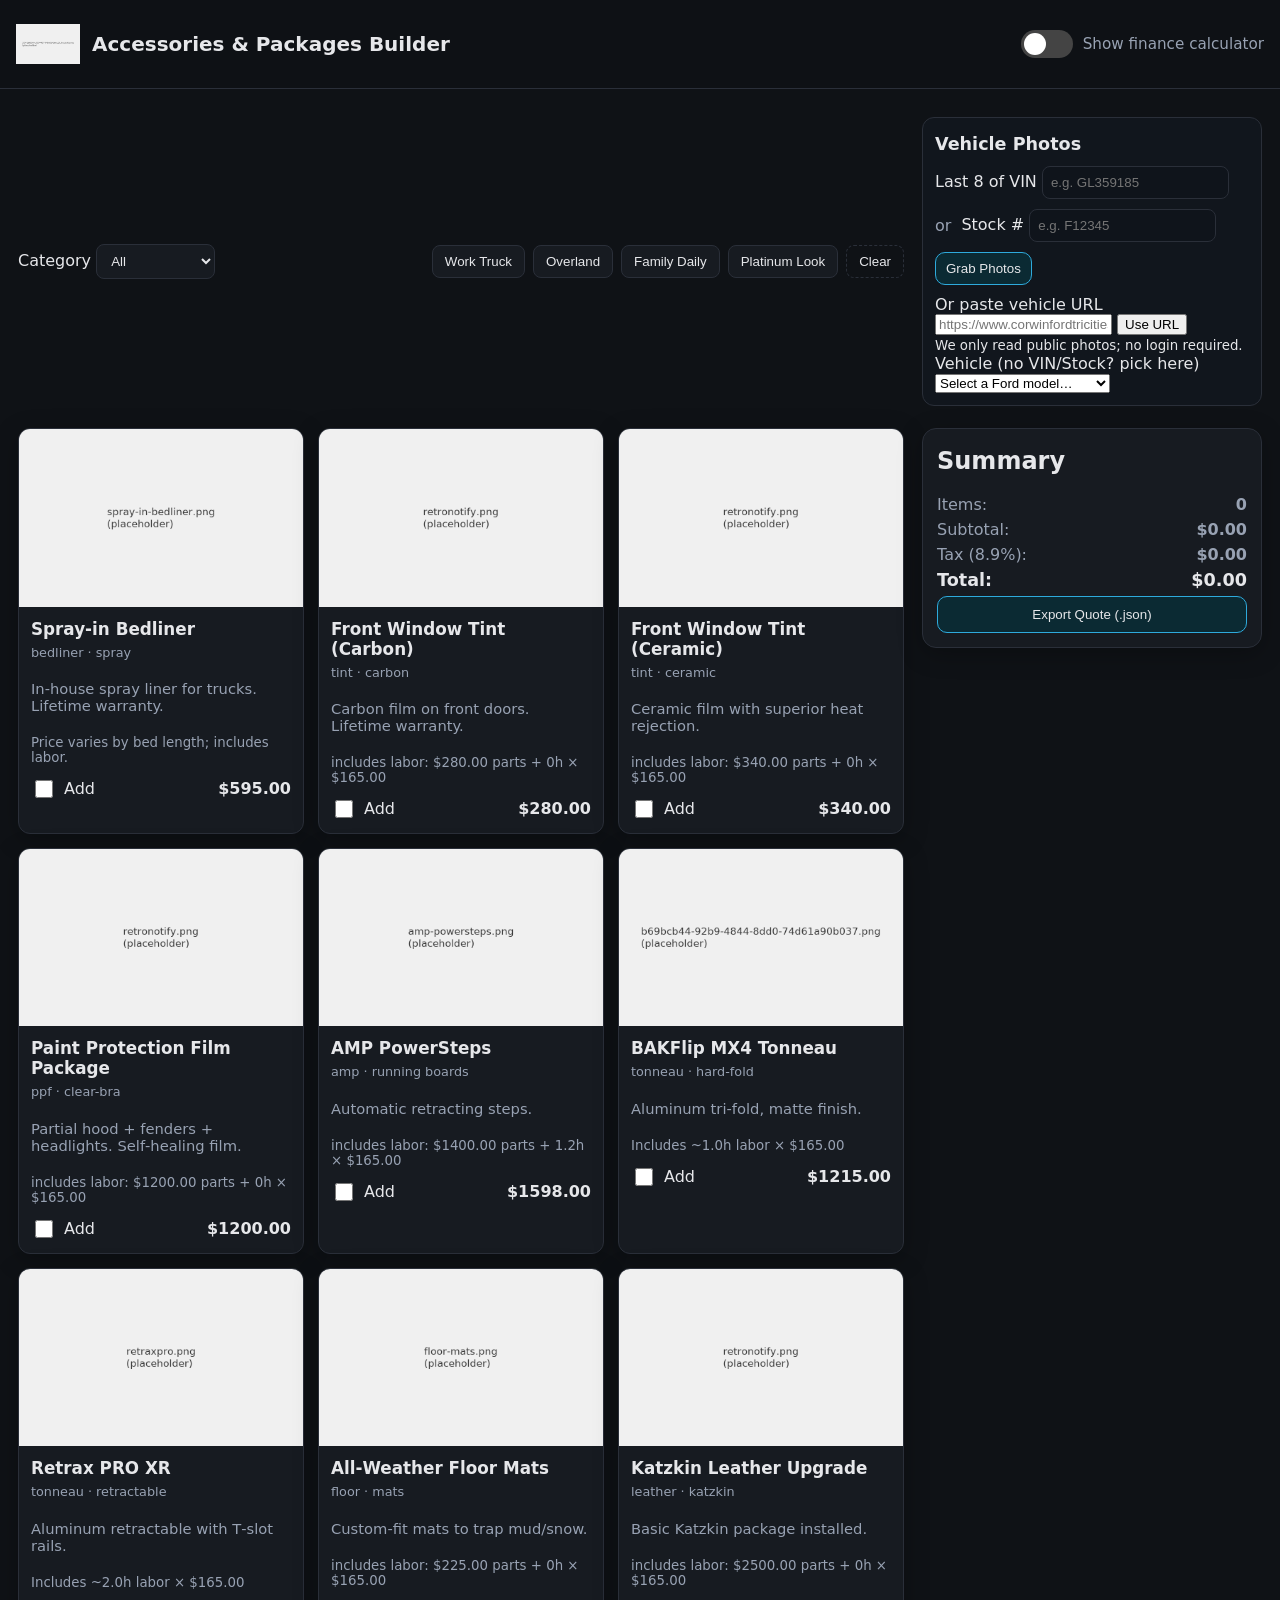
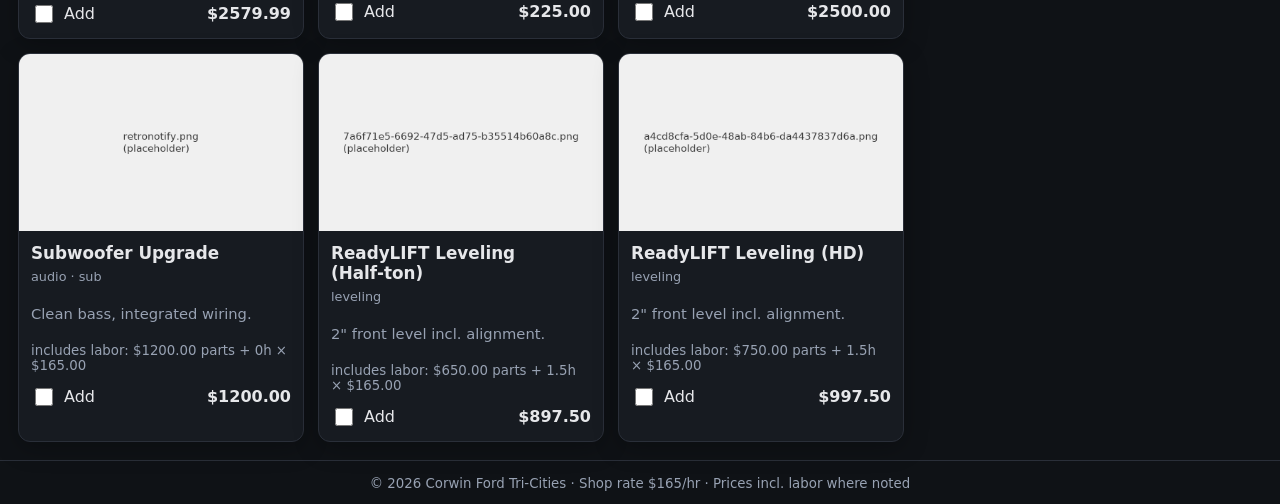
<file: index.html>
<!DOCTYPE html>

<html lang="en">
<head>
<meta charset="utf-8"/>
<meta content="width=device-width, initial-scale=1" name="viewport"/>
<title>Corwin Ford Tri-Cities — Accessories Builder</title>
<!-- Preload logo -->
<link as="image" href="assets/5541a666-cf50-4670-8af2-0ecc316ccbc8.png" rel="preload"/>
<link href="css/styles.css" rel="stylesheet"/>
</head>
<body>
<!-- Header -->
<header class="site-header">
<div class="brand">
<img alt="The Auto Lounge / Corwin Ford" class="logo" height="44" src="assets/5541a666-cf50-4670-8af2-0ecc316ccbc8.png" width="44"/>
<h1 class="title">Accessories &amp; Packages Builder</h1>
</div>
<div class="finance-toggle">
<label aria-label="Toggle financing calculator" class="switch">
<input id="financeToggle" type="checkbox"/>
<span class="slider"></span>
</label>
<span class="toggle-label">Show finance calculator</span>
</div>
</header>
<main>
<!-- Controls -->
<section class="controls">
<div class="filters">
<label for="categorySelect">Category</label>
<select id="categorySelect">
<option value="all">All</option>
</select>
</div>
<div class="packages">
<button class="pkg-btn" data-package="work_truck">Work Truck</button>
<button class="pkg-btn" data-package="overland">Overland</button>
<button class="pkg-btn" data-package="family_daily">Family Daily</button>
<button class="pkg-btn" data-package="platinum_look">Platinum Look</button>
<button class="pkg-btn outline" id="clearSelections">Clear</button>
</div>
</section>
<!-- Vehicle photos -->
<section class="vehicle-media" id="vehicle-media">
<h2>Vehicle Photos</h2>
<!-- VIN / Stock -->
<form class="media-form" id="mediaForm" onsubmit="return false;">
<label>
          Last 8 of VIN
          <input autocomplete="off" id="vinLast8" maxlength="8" placeholder="e.g. GL359185" type="text"/>
</label>
<span class="or">or</span>
<label>
          Stock #
          <input autocomplete="off" id="stockNum" placeholder="e.g. F12345" type="text"/>
</label>
<button class="primary small" id="fetchMedia" type="button">Grab Photos</button>
</form>
<!-- Direct URL -->
<div class="field mt-2">
<label class="lbl" for="vehicleUrl">Or paste vehicle URL</label>
<div class="row">
<input class="grow" id="vehicleUrl" inputmode="url" placeholder="https://www.corwinfordtricities.com/inventory/..." type="url"/>
<button class="btn" id="fetchMediaByUrl" type="button">Use URL</button>
</div>
<small class="hint">We only read public photos; no login required.</small>
</div>
<small aria-live="polite" class="muted" id="mediaStatus" role="status"></small>
<!-- Thumbnails -->
<div aria-live="polite" class="media-gallery" id="mediaGallery"></div>

<div class="media-controls">
<label>Vehicle (no VIN/Stock? pick here)
    <select id="vehicleSelect">
<option value="">Select a Ford model…</option>
</select>
</label>
<label id="bedLengthWrap" style="display:none;">Bed length
    <select id="bedLength"></select>
</label>
</div>
</section>
<!-- Accessories catalog (placeholder) -->
<section aria-live="polite" class="catalog" id="catalog"></section>
<!-- Summary -->
<aside class="summary" id="summary">
<h2>Summary</h2>
<div class="line"><span>Items:</span> <strong id="itemCount">0</strong></div>
<div class="line"><span>Subtotal:</span> <strong id="subtotal">$0.00</strong></div>
<div class="line"><span>Tax (8.9%):</span> <strong id="tax">$0.00</strong></div>
<div class="line total">
<span>Total:</span>
<strong id="total">$0.00</strong>
<small class="payment-badge" hidden="" id="paymentBadge"></small>
</div>
<div class="finance" hidden="" id="financeBox">
<h3>Finance Calculator</h3>
<div class="grid-3">
<label>APR (%)
            <input id="apr" min="0" step="0.01" type="number" value="8.0">
</input></label>
<label>Term (months)
            <input id="term" min="1" step="1" type="number" value="72"/>
</label>
<label>Down Payment ($)
            <input id="down" min="0" step="50" type="number" value="0"/>
</label>
</div>
<div class="line total">
<span>Est. Payment:</span>
<strong id="estPayment">$0.00/mo</strong>
</div>
<p class="note">This calculator is an estimate and not an offer of credit.</p>
</div>
<button class="primary" id="exportQuote" type="button">Export Quote (.json)</button>
</aside>
</main>
<footer class="site-footer">
<small>© <span id="year"></span> Corwin Ford Tri-Cities · Shop rate $165/hr · Prices incl. labor where noted</small>
</footer>
<script defer="" src="js/app.js"></script>
</body>
</html>
</file>
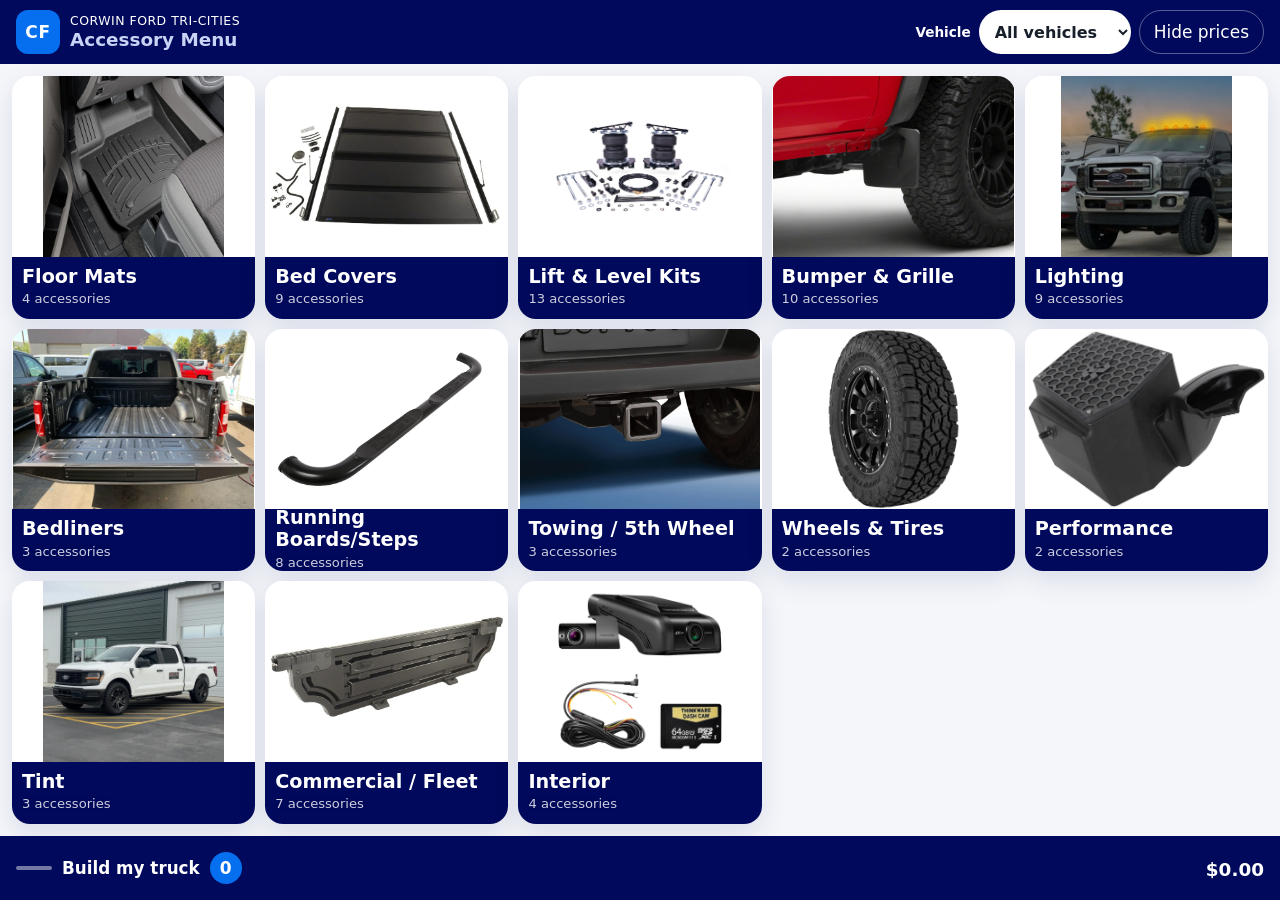
<file: menu/index.html>
<!DOCTYPE html>
<html lang="en">
<head>
  <meta charset="utf-8">
  <meta name="viewport" content="width=device-width, initial-scale=1, viewport-fit=cover">
  <title>Accessory Menu · Corwin Ford Tri-Cities</title>
  <meta name="description" content="Accessory showroom menu for Corwin Ford Tri-Cities. Photos, installed starting prices, and a build-my-truck list.">
  <meta name="theme-color" content="#00095B">
  <meta name="apple-mobile-web-app-capable" content="yes">
  <meta name="mobile-web-app-capable" content="yes">
  <meta name="apple-mobile-web-app-title" content="Accessory Menu">
  <meta name="apple-mobile-web-app-status-bar-style" content="black-translucent">
  <link rel="manifest" href="manifest.f52633f.webmanifest">
  <link rel="icon" href="icons/icon-192.png" type="image/png">
  <link rel="apple-touch-icon" href="icons/apple-touch-icon.png">
  <link rel="stylesheet" href="css/menu.f52633f.css">
</head>
<body>
  <header class="topbar">
    <a class="brand" href="#/">
      <span class="brand-mark" aria-hidden="true">CF</span>
      <span class="brand-text">
        <span class="brand-dealer">Corwin Ford Tri-Cities</span>
        <span class="brand-title">Accessory Menu</span>
      </span>
    </a>
    <div class="top-actions">
      <label class="vehicle-filter">Vehicle
        <select id="vehicle-filter" aria-label="Vehicle">
          <option value="All">All vehicles</option>
          <option value="F-150">F-150</option>
          <option value="Super Duty">Super Duty</option>
          <option value="Ranger">Ranger</option>
          <option value="Maverick">Maverick</option>
          <option value="Bronco">Bronco</option>
          <option value="SUV">SUV</option>
          <option value="Car">Car</option>
        </select>
      </label>
      <button class="header-btn" id="price-toggle" type="button" role="switch" aria-checked="true">Hide prices</button>
    </div>
  </header>

  <main id="view" tabindex="-1">
    <p class="loading">Loading the menu…</p>
  </main>

  <div class="tray" id="tray">
    <div class="scrim" data-close-tray hidden></div>
    <div class="tray-panel" id="tray-panel" hidden>
      <div class="tray-panel-head">
        <h2>Build my truck</h2>
        <button class="text-btn" type="button" data-close-tray>Done</button>
      </div>
      <ul class="tray-list" id="tray-list"></ul>
      <p class="tray-empty" id="tray-empty">Nothing in this build yet. Tap + on an accessory.</p>
      <div class="tray-foot">
        <p class="tray-total-line">
          <span>Installed total</span>
          <strong class="price" id="tray-total">$0.00</strong>
          <strong class="prices-hidden-label">Prices hidden</strong>
        </p>
        <button class="add-wide" id="make-quote" type="button">Make quote</button>
        <button class="clear-btn" id="tray-clear" type="button">Clear quote</button>
        <p class="fine">Clear this list before handing the iPad to the next customer. Prices are starting, installed.</p>
      </div>
    </div>
    <button class="tray-handle" id="tray-handle" type="button" aria-expanded="false" aria-controls="tray-panel">
      <span class="handle-grip" aria-hidden="true"></span>
      <span class="handle-title">Build my truck</span>
      <span class="handle-count" id="tray-count">0</span>
      <span class="price handle-total" id="tray-handle-total">$0.00</span>
      <span class="prices-hidden-label">Prices hidden</span>
    </button>
  </div>

  <div class="lightbox" id="lightbox" hidden role="dialog" aria-modal="true" aria-label="Photo">
    <button class="lb-close" id="lb-close" type="button">Close</button>
    <button class="lb-nav lb-prev" id="lb-prev" type="button" aria-label="Previous photo">Prev</button>
    <div class="lb-stage" id="lb-stage"></div>
    <button class="lb-nav lb-next" id="lb-next" type="button" aria-label="Next photo">Next</button>
    <p class="lb-count" id="lb-count" aria-live="polite"></p>
  </div>

  <p class="sr" id="live" aria-live="polite"></p>
  <noscript>
    <p class="noscript">This menu needs JavaScript. It still has no account, no payment, and no build step.</p>
  </noscript>
  <script src="js/menu.f52633f.js" type="module"></script>
</body>
</html>
</file>
<file: css/styles.css>
/* Reset & base */
* { box-sizing: border-box; }
html, body { margin: 0; padding: 0; font-family: system-ui, -apple-system, Segoe UI, Roboto, Helvetica, Arial, sans-serif; }
img { max-width: 100%; display: block; }

:root {
  --bg: #0f1216;
  --card: #171b21;
  --muted: #98a2b3;
  --text: #e6e7ea;
  --accent: #2eaadc;
  --accent-2: #4ad37b;
  --danger: #ff6b6b;
  --border: #2a2f39;
  --shadow: 0 6px 24px rgba(0,0,0,.25);
}

body { background: var(--bg); color: var(--text); }

/* Header */
.site-header {
  position: sticky; top: 0; z-index: 50;
  background: rgba(15,18,22,.9); backdrop-filter: blur(8px);
  border-bottom: 1px solid var(--border);
  display: flex; align-items: center; justify-content: space-between;
  padding: 12px 16px;
}
.brand { display: grid; grid-template-columns: 64px 1fr; gap: 12px; align-items: center; }
.logo { width: 64px; height: 64px; object-fit: contain; margin: 0 auto; }
.title { margin: 0; font-size: 1.25rem; font-weight: 650; text-align: left; }

.finance-toggle { display: flex; align-items: center; gap: 10px; }
.toggle-label { color: var(--muted); font-size: .95rem; }

/* Switch */
.switch { position: relative; display: inline-block; width: 52px; height: 28px; }
.switch input { opacity: 0; width: 0; height: 0; }
.slider { position: absolute; cursor: pointer; top: 0; left: 0; right: 0; bottom: 0; background: #444; transition: .2s; border-radius: 999px; }
.slider:before { position: absolute; content: ""; height: 22px; width: 22px; left: 3px; top: 3px; background: white; transition: .2s; border-radius: 50%; }
input:checked + .slider { background: var(--accent); }
input:checked + .slider:before { transform: translateX(24px); }

/* Layout */
main {
  display: grid;
  grid-template-columns: 1fr 340px;
  gap: 18px;
  padding: 18px;
  max-width: 1400px; margin: 0 auto;
}
@media (max-width: 980px) {
  main { grid-template-columns: 1fr; }
  .summary { order: 2; }
}

/* Controls */
.controls { display: flex; align-items: center; justify-content: space-between; gap: 16px; margin: 12px 0 6px; }
.filters select { background: var(--card); color: var(--text); border: 1px solid var(--border); padding: 8px 10px; border-radius: 8px; }
.packages { display: flex; flex-wrap: wrap; gap: 8px; }
.pkg-btn { background: var(--card); border: 1px solid var(--border); color: var(--text); padding: 8px 12px; border-radius: 8px; cursor: pointer; }
.pkg-btn:hover { border-color: var(--accent); }
.pkg-btn.outline { background: transparent; border-style: dashed; }

/* Catalog */
.catalog { display: grid; grid-template-columns: repeat(auto-fill, minmax(240px, 1fr)); gap: 14px; }
.card {
  background: var(--card);
  border: 1px solid var(--border);
  border-radius: 12px;
  overflow: hidden;
  box-shadow: var(--shadow);
  display: flex; flex-direction: column;
}
.card .media { aspect-ratio: 16/10; background: #111; }
.card .content { padding: 12px; display: grid; gap: 6px; }
.card h3 { margin: 0; font-size: 1.05rem; }
.badge { font-size: .8rem; color: var(--muted); }
.price { font-weight: 700; }
.card .actions { display: flex; align-items: center; justify-content: space-between; gap: 8px; margin-top: 6px; }
.card .desc { color: var(--muted); font-size: .92rem; }
label.checkbox { display: flex; align-items: center; gap: 8px; cursor: pointer; }
label.checkbox input { width: 18px; height: 18px; }

/* Summary */
.summary {
  position: sticky; top: 84px;
  background: var(--card);
  border: 1px solid var(--border);
  border-radius: 14px;
  padding: 14px;
  height: fit-content;
  box-shadow: var(--shadow);
}
.summary h2 { margin-top: 4px; }
.line { display: flex; align-items: baseline; justify-content: space-between; color: var(--muted); margin: 6px 0; }
.line.total { color: var(--text); font-size: 1.1rem; font-weight: 700; }
.payment-badge { background: #223; border: 1px solid var(--border); padding: 2px 8px; border-radius: 999px; font-size: .85rem; color: var(--accent-2); }
.primary { width: 100%; padding: 10px 12px; border-radius: 10px; border: 1px solid var(--accent); background: #0b2a33; color: var(--text); cursor: pointer; }
.primary:hover { background: #0d3641; }

/* Finance panel */
.finance { margin-top: 14px; padding-top: 10px; border-top: 1px dashed var(--border); }
.grid-3 { display: grid; grid-template-columns: repeat(3, 1fr); gap: 10px; }
.grid-3 input { width: 100%; padding: 8px; background: #0f141b; border: 1px solid var(--border); color: var(--text); border-radius: 8px; }
.note { color: var(--muted); font-size: .85rem; }

/* Footer */
.site-footer { border-top: 1px solid var(--border); color: var(--muted); text-align: center; padding: 12px; }


/* Vehicle Media */
.vehicle-media { margin: 10px 0 4px; padding: 12px; border: 1px solid var(--border); border-radius: 12px; background: #11161d; }
.vehicle-media h2 { margin: 4px 0 12px; font-size: 1.1rem; }
.media-form { display: flex; flex-wrap: wrap; gap: 10px; align-items: center; margin-bottom: 10px; }
.media-form input { padding: 8px; background: #0f141b; border: 1px solid var(--border); color: var(--text); border-radius: 8px; }
.media-form .or { color: var(--muted); }
.primary.small { padding: 8px 10px; width: auto; }
.muted { color: var(--muted); }

.media-gallery { display: grid; grid-template-columns: repeat(auto-fill, minmax(140px, 1fr)); gap: 8px; }
.media-thumb { position: relative; border: 1px solid var(--border); border-radius: 8px; overflow: hidden; background: #0b0f15; cursor: pointer; }
.media-thumb img { width: 100%; height: 100%; object-fit: cover; aspect-ratio: 4/3; display: block; }
.media-thumb .pick { position: absolute; left: 8px; top: 8px; background: rgba(0,0,0,.6); padding: 2px 6px; border-radius: 6px; font-size: .8rem; }
.media-thumb.active { outline: 2px solid var(--accent); }
.selected-base { margin-top: 6px; font-size: .95rem; color: var(--muted); }


/* Loading spinner */
.spinner { display: inline-block; width: 16px; height: 16px; border-radius: 50%; border: 2px solid #4a9; border-top-color: transparent; animation: spin .8s linear infinite; vertical-align: middle; margin-left: 6px; }
@keyframes spin { to { transform: rotate(360deg); } }
.error { color: var(--danger); }
.success { color: var(--accent-2); }


/* Vehicle picker inside media section */
#bedLengthWrap { align-self: end; }
</file>
<file: menu/css/menu.f52633f.css>
:root {
  --brand: #00095B;
  --brand-2: #363B64;
  --accent: #066FEF;
  --paper: #F4F6FA;
  --ink: #17202A;
  --muted: var(--brand-2);
  --navy: var(--brand);
  --card: #FFFFFF;
  --line: var(--brand-2);
  --copper: var(--accent);
  --green: #1d6b42;
  --amber: #8a5a12;
  --amber-bg: #f6e6c8;
  --shadow: 0 10px 28px rgba(0, 9, 91, 0.1);
  --tray-h: 64px;
  --radius: 18px;
  color-scheme: light;
  font-family: "Avenir Next", "Segoe UI", system-ui, sans-serif;
}

* { box-sizing: border-box; }
html, body { margin: 0; padding: 0; }
body {
  height: 100dvh;
  display: grid;
  grid-template-rows: auto minmax(0, 1fr) auto;
  background: var(--paper);
  color: var(--ink);
  font-size: 17px;
  line-height: 1.35;
}
img { max-width: 100%; display: block; }
button, a { font: inherit; touch-action: manipulation; }
button { cursor: pointer; }
.header-btn { white-space: nowrap; }
:focus-visible { outline: 3px solid var(--accent); outline-offset: 2px; }
main a:not(.card-link):not(.tile) { color: var(--accent); }

.sr {
  position: absolute;
  width: 1px;
  height: 1px;
  padding: 0;
  margin: -1px;
  overflow: hidden;
  clip: rect(0, 0, 0, 0);
  clip-path: inset(50%);
  white-space: nowrap;
  border: 0;
}

.topbar {
  display: flex;
  align-items: center;
  justify-content: space-between;
  gap: 12px;
  padding: calc(8px + env(safe-area-inset-top)) 16px 8px;
  background: var(--brand);
  color: #fff;
  z-index: 40;
}
.brand {
  display: flex;
  align-items: center;
  gap: 10px;
  min-height: 48px;
  color: inherit;
  text-decoration: none;
}
.brand-mark {
  width: 44px;
  height: 44px;
  border-radius: 12px;
  display: grid;
  place-items: center;
  background: var(--copper);
  color: #fff;
  font-weight: 800;
  letter-spacing: 0.04em;
}
.brand-text { display: flex; flex-direction: column; line-height: 1.15; }
.brand-dealer { font-size: 0.78rem; letter-spacing: 0.04em; text-transform: uppercase; color: #fff; }
.brand-title { font-size: 1.15rem; font-weight: 750; color: #C9D3F5; }
.top-actions { display: flex; gap: 8px; align-items: center; }
.header-btn {
  min-height: 44px;
  min-width: 44px;
  padding: 0 14px;
  border-radius: 999px;
  border: 1px solid rgba(255, 255, 255, 0.35);
  background: transparent;
  color: #fff;
  text-decoration: none;
  display: inline-flex;
  align-items: center;
  justify-content: center;
}
.header-btn:active { background: rgba(255, 255, 255, 0.12); }
.vehicle-filter {
  display: flex;
  align-items: center;
  gap: 8px;
  color: #fff;
  font-size: 0.85rem;
  font-weight: 650;
}
.vehicle-filter select {
  min-height: 44px;
  min-width: 9.5rem;
  padding: 0 12px;
  border: 0;
  border-radius: 999px;
  background: #fff;
  color: var(--ink);
  font: inherit;
  font-size: 1rem;
}

main {
  min-height: 0;
  overflow: auto;
  padding: 12px 12px 16px;
}
body.is-home main {
  overflow: hidden;
  padding: 12px;
  display: flex;
  flex-direction: column;
}

.loading, .message {
  margin: 24px auto;
  max-width: 36rem;
  background: var(--card);
  border-radius: var(--radius);
  padding: 24px;
  box-shadow: var(--shadow);
}

.view-home {
  flex: 1;
  min-height: 0;
  height: 100%;
  display: flex;
  flex-direction: column;
  gap: 8px;
}
.home-grid {
  flex: 1;
  min-height: 0;
  height: auto;
  display: grid;
  grid-template-columns: repeat(3, minmax(0, 1fr));
  grid-auto-rows: minmax(0, 1fr);
  gap: 10px;
}
.tile {
  display: flex;
  flex-direction: column;
  min-height: 0;
  min-width: 0;
  border-radius: var(--radius);
  overflow: hidden;
  background: var(--card);
  color: inherit;
  text-decoration: none;
  box-shadow: var(--shadow);
}
.tile:active { transform: scale(0.985); }
.tile-media { position: relative; flex: 1; min-height: 0; aspect-ratio: 16 / 10; background: #fff; }
.tile-media img,
.media img,
.slide img,
.lb-slide img {
  width: 100%;
  height: 100%;
  object-fit: contain;
  background: #fff;
}
.tile-foot {
  height: 62px;
  flex: 0 0 62px;
  padding: 6px 10px 8px;
  background: var(--brand);
  color: #fff;
  display: flex;
  flex-direction: column;
  justify-content: center;
  overflow: hidden;
}
.tile-name { margin: 0; font-size: clamp(0.92rem, 1.6vw, 1.2rem); font-weight: 750; line-height: 1.15; }
.tile-count { margin: 2px 0 0; font-size: 0.82rem; opacity: 0.8; }

.ph {
  width: 100%;
  height: 100%;
  display: flex;
  flex-direction: column;
  align-items: center;
  justify-content: center;
  gap: 6px;
  text-align: center;
  padding: 12px;
  color: #fff;
  background:
    radial-gradient(circle at 20% 20%, rgba(255, 255, 255, 0.18), transparent 42%),
    linear-gradient(var(--tilt, 155deg), var(--accent, #3d5470), color-mix(in srgb, var(--accent, #3d5470) 55%, #12263a));
}
.ph svg { width: 44px; height: 44px; }
.ph-kicker {
  font-size: 0.75rem;
  font-weight: 800;
  letter-spacing: 0.12em;
  text-transform: uppercase;
}
.ph-label { font-size: 1rem; font-weight: 650; }

.page-head { display: flex; align-items: center; gap: 12px; margin: 0 0 12px; }
.back {
  min-height: 44px;
  min-width: 44px;
  padding: 0 14px;
  border-radius: 999px;
  border: 1px solid var(--line);
  background: var(--card);
  color: var(--ink);
}
.page-head h1 { margin: 0; font-size: clamp(1.4rem, 3vw, 1.9rem); }
.page-head p { margin: 2px 0 0; color: var(--muted); }

.cards {
  display: grid;
  grid-template-columns: 1fr 1fr;
  gap: 12px;
  align-content: start;
}
.card {
  position: relative;
  display: flex;
  flex-direction: column;
  min-width: 0;
  background: var(--card);
  border-radius: var(--radius);
  overflow: hidden;
  box-shadow: var(--shadow);
}
.card-link {
  display: flex;
  flex-direction: column;
  color: inherit;
  text-decoration: none;
  min-height: 100%;
}
.media { aspect-ratio: 16 / 10; background: #fff; }
.card-body { padding: 12px 68px 14px 14px; display: grid; gap: 4px; }
.card-body h2 { margin: 0; font-size: 1.05rem; line-height: 1.25; }
p.brand { margin: 0; color: var(--muted); font-size: 0.82rem; font-weight: 700; letter-spacing: 0.03em; text-transform: uppercase; }
.benefit {
  margin: 0;
  color: var(--ink);
  font-size: 0.95rem;
  display: -webkit-box;
  -webkit-line-clamp: 2;
  -webkit-box-orient: vertical;
  overflow: hidden;
}
.tier-heading { margin: 8px 0; font-size: 0.82rem; letter-spacing: 0.12em; text-transform: uppercase; color: var(--muted); }
.tier-group + .tier-group { margin-top: 8px; }
.price {
  margin: 4px 0 0;
  color: var(--green);
  font-weight: 750;
  font-variant-numeric: tabular-nums;
  font-size: 1rem;
  white-space: nowrap;
}
.price-note { display: block; color: var(--muted); font-weight: 500; font-size: 0.82rem; }
.tag {
  display: inline-block;
  margin: 0 0 4px;
  padding: 2px 7px;
  border-radius: 999px;
  background: var(--amber-bg);
  color: var(--amber);
  font-size: 0.68rem;
  font-weight: 800;
  letter-spacing: 0.06em;
  text-transform: uppercase;
  vertical-align: 2px;
}
.tag-new { background: var(--accent); color: #fff; margin-right: 6px; }
.tag-parts,
.tag-custom {
  text-transform: none;
  letter-spacing: 0;
  margin: 0 0 0 6px;
  white-space: nowrap;
}
.tag-parts { background: var(--amber-bg); color: var(--amber); }
.tag-custom { background: var(--brand-2); color: #fff; }
.price-line { display: flex; flex-wrap: wrap; align-items: center; gap: 6px; margin: 4px 0 0; }
.price-line .price { margin: 0; }
.quote-table .tag-parts,
.tray-price .tag-parts { display: inline-block; margin-top: 4px; }
.new-row h2 {
  margin: 0 0 6px;
  font-size: 0.82rem;
  letter-spacing: 0.08em;
  text-transform: uppercase;
  color: var(--brand);
}
.new-scroller { display: flex; gap: 8px; overflow-x: auto; }
.new-card {
  flex: 0 0 280px;
  min-height: 88px;
  display: grid;
  grid-template-columns: 88px 1fr;
  gap: 8px;
  align-items: center;
  padding: 8px;
  border-radius: 14px;
  background: var(--card);
  color: inherit;
  text-decoration: none;
  box-shadow: var(--shadow);
}
.new-card img { width: 88px; height: 72px; object-fit: contain; background: #fff; }
.new-name { display: block; font-weight: 750; font-size: 0.92rem; line-height: 1.2; }
.new-card .price { margin: 2px 0 0; font-size: 0.82rem; }
.add-btn {
  position: absolute;
  right: 10px;
  bottom: 10px;
  width: 48px;
  height: 48px;
  border: 0;
  border-radius: 999px;
  background: var(--copper);
  color: #fff;
  font-size: 1.8rem;
  line-height: 1;
  display: grid;
  place-items: center;
}
.add-btn:active { background: #8d4520; }

.product {
  display: grid;
  gap: 16px;
  max-width: 1100px;
}
.gallery { position: relative; background: #fff; border-radius: var(--radius); overflow: hidden; min-height: 220px; }
.gallery-stage { aspect-ratio: 16 / 10; position: relative; touch-action: pan-y; background: #fff; }
.slide { position: absolute; inset: 0; }
.slide[hidden] { display: none; }
.g-nav {
  position: absolute;
  top: 50%;
  transform: translateY(-50%);
  width: 48px;
  height: 48px;
  border: 0;
  border-radius: 999px;
  background: rgba(18, 38, 58, 0.78);
  color: #fff;
  z-index: 2;
}
.g-prev { left: 8px; }
.g-next { right: 8px; }
.dots { display: flex; justify-content: center; }
.dot {
  min-width: 44px;
  min-height: 44px;
  border: 0;
  background: transparent;
  display: grid;
  place-items: center;
}
.dot span { width: 9px; height: 9px; border-radius: 50%; background: #c9c1b6; display: block; }
.dot[aria-current="true"] span { background: var(--navy); transform: scale(1.25); }
.slide-count { margin: 0; text-align: center; color: var(--muted); font-size: 0.9rem; }

.details h1 { margin: 0 0 6px; font-size: clamp(1.5rem, 3vw, 2rem); }
.bullets { margin: 10px 0; padding-left: 1.1rem; }
.bullets li { margin: 4px 0; }
.chips { display: flex; flex-wrap: wrap; gap: 8px; list-style: none; margin: 8px 0; padding: 0; }
.chip {
  min-height: 44px;
  display: inline-flex;
  align-items: center;
  gap: 6px;
  padding: 0 12px;
  border-radius: 999px;
  background: var(--navy);
  color: #fff;
  font-weight: 650;
}
.chip.is-out { background: transparent; color: var(--muted); border: 1px solid var(--line); }
.na { font-size: 0.75rem; font-weight: 800; letter-spacing: 0.04em; text-transform: uppercase; }
.also { margin: 0 0 10px; color: var(--muted); }
.fit-label { margin: 12px 0 0; font-weight: 750; }
.options { display: grid; gap: 8px; margin: 12px 0; }
.option {
  min-height: 52px;
  text-align: left;
  border-radius: 14px;
  border: 2px solid var(--line);
  background: var(--card);
  padding: 10px 12px;
  display: grid;
  grid-template-columns: auto 1fr;
  grid-template-rows: auto auto;
  column-gap: 10px;
}
.option[aria-checked="true"] { border-color: var(--navy); background: #f4f7fb; }
.tier-switch {
  display: flex;
  margin: 12px 0 16px;
  border: 2px solid var(--navy);
  border-radius: 14px;
  overflow: hidden;
}
.tier-switch .seg {
  flex: 1 1 0;
  min-width: 44px;
  min-height: 52px;
  display: flex;
  flex-direction: column;
  align-items: center;
  justify-content: center;
  gap: 2px;
  padding: 8px 6px;
  text-align: center;
  text-decoration: none;
  color: var(--navy);
  background: #fff;
  border-left: 1px solid var(--navy);
}
.tier-switch .seg:first-child { border-left: 0; }
.tier-switch .seg.is-current { background: var(--brand); color: #fff; }
.tier-switch .seg-label {
  font-size: 0.82rem;
  font-weight: 800;
  letter-spacing: 0.06em;
  text-transform: uppercase;
}
.tier-switch .price { margin: 0; font-size: 0.8rem; color: var(--green); }
.tier-switch .is-current .price { color: #fff; }
.tier {
  grid-row: 1 / span 2;
  align-self: center;
  min-width: 64px;
  min-height: 44px;
  display: grid;
  place-items: center;
  border-radius: 10px;
  background: var(--navy);
  color: #fff;
  font-size: 0.82rem;
  font-weight: 800;
  letter-spacing: 0.04em;
  text-transform: uppercase;
}
.option .opt-name { font-weight: 750; }
.option .price { margin: 0; }
.opt-detail { grid-column: 2; color: var(--muted); font-size: 0.9rem; }
.add-wide {
  min-height: 52px;
  width: 100%;
  border: 0;
  border-radius: 14px;
  background: var(--copper);
  color: #fff;
  font-weight: 750;
  font-size: 1.05rem;
  box-sizing: border-box;
}
a.add-wide {
  display: flex;
  align-items: center;
  justify-content: center;
  text-align: center;
  text-decoration: none;
}
.add-wide:active { background: #8d4520; }

.tray { position: relative; z-index: 30; }
.scrim {
  position: fixed;
  inset: 0;
  background: rgba(18, 22, 28, 0.4);
  z-index: 1;
}
.tray-panel {
  position: absolute;
  left: 0;
  right: 0;
  bottom: 100%;
  z-index: 2;
  max-height: min(70dvh, 560px);
  overflow: auto;
  background: var(--card);
  border-radius: 18px 18px 0 0;
  box-shadow: 0 -12px 40px rgba(18, 38, 58, 0.18);
  padding: 8px 16px 12px;
  transform: translateY(110%);
  transition: transform 0.28s ease;
}
.tray.is-open .tray-panel { transform: translateY(0); }
.tray-panel-head, .tray-total-line, .tray-foot {
  display: flex;
  align-items: center;
  justify-content: space-between;
  gap: 12px;
}
.tray-panel-head h2 { margin: 8px 0; font-size: 1.25rem; }
.text-btn, .clear-btn {
  min-height: 48px;
  min-width: 48px;
  padding: 0 16px;
  border-radius: 12px;
  border: 1px solid var(--line);
  background: #fff;
}
.clear-btn { background: var(--navy); color: #fff; border: 0; flex: 0 0 auto; }
.tray-list { list-style: none; margin: 0; padding: 0; }
.tray-list li {
  display: grid;
  grid-template-columns: 1fr auto auto;
  gap: 8px;
  align-items: center;
  padding: 8px 0;
  border-top: 1px solid var(--line);
}
.tray-name { font-weight: 650; }
.remove-btn {
  min-height: 44px;
  min-width: 44px;
  padding: 0 12px;
  border-radius: 10px;
  border: 1px solid var(--line);
  background: #fff;
}
.tray-empty { color: var(--muted); margin: 8px 0 12px; }
.tray-total-line { font-size: 1.15rem; margin-top: 8px; }
.tray-total-line .price { margin: 0; font-size: 1.25rem; }
.fine { color: var(--muted); font-size: 0.85rem; }
.tray-foot { flex-wrap: wrap; margin-top: 8px; }
.tray-foot .fine { flex: 1 1 100%; margin: 4px 0 8px; }
.tray-handle {
  width: 100%;
  min-height: var(--tray-h);
  padding: 8px 16px calc(8px + env(safe-area-inset-bottom));
  border: 0;
  background: var(--brand);
  color: #fff;
  display: flex;
  align-items: center;
  gap: 10px;
  position: relative;
  z-index: 3;
}
.handle-grip {
  width: 36px;
  height: 4px;
  border-radius: 99px;
  background: rgba(255, 255, 255, 0.45);
}
.handle-title { font-weight: 750; font-size: 1.05rem; }
.handle-count {
  min-width: 32px;
  height: 32px;
  padding: 0 8px;
  border-radius: 999px;
  background: var(--copper);
  display: inline-grid;
  place-items: center;
  font-weight: 800;
}
.handle-total { margin-left: auto; color: #fff; font-size: 1.15rem; }
.tray-handle.pulse { animation: tray-pulse 0.45s ease; }
@keyframes tray-pulse { 50% { background: #1d4e38; } }
.prices-hidden-label { display: none; margin-left: auto; font-weight: 700; }
body.prices-off .price { display: none !important; }
body.prices-off .quote-page .price { display: inline !important; }
body.prices-off .quote-page td.price { display: table-cell !important; }
body.prices-off .prices-hidden-label { display: inline; }

.quote-page { max-width: 960px; margin: 0 auto; }
.quote-fields {
  display: grid;
  grid-template-columns: 1fr 1fr;
  gap: 12px 20px;
  margin: 0 0 16px;
}
.quote-fields label { display: flex; flex-direction: column; gap: 6px; font-weight: 650; }
.quote-fields input,
.qty {
  min-height: 44px;
  border: 1px solid var(--line);
  border-radius: 12px;
  padding: 8px 12px;
  font: inherit;
  background: #fff;
  color: var(--ink);
}
.qty { width: 100%; max-width: 4.75rem; margin-left: auto; text-align: right; font-variant-numeric: tabular-nums; }
.quote-table {
  --col-act: 52px;
  --col-total: 7.5rem;
  --row-pad-x: 12px;
  width: 100%;
  table-layout: fixed;
  border-collapse: collapse;
  background: var(--card);
  font-variant-numeric: tabular-nums;
}
.col-qty { width: 5.75rem; }
.col-price, .col-total { width: var(--col-total); }
.col-act { width: var(--col-act); }
.quote-table th,
.quote-table td {
  padding: 12px;
  text-align: left;
  vertical-align: top;
}
.quote-table thead th {
  border-bottom: 1.5px solid #8d97a8;
  color: var(--muted);
  font-size: 0.78rem;
  letter-spacing: 0.04em;
  text-transform: uppercase;
}
.quote-table tbody td { border-bottom: 1px solid #e3e7ee; }
.quote-table th.num { text-align: right; }
.quote-table .num { text-align: right; font-variant-numeric: tabular-nums; white-space: nowrap; }
.quote-table td.price-cell { white-space: normal; }
.line-price,
.labor-name {
  width: 100%;
  min-height: 44px;
  border: 1px solid var(--line);
  border-radius: 10px;
  padding: 8px 10px;
  font-size: 16px;
  background: #fff;
  color: var(--ink);
}
.line-price { text-align: right; font-variant-numeric: tabular-nums; }
.line-price.is-invalid { border-color: #8a2a2a; }
.labor-name { font-weight: 700; }
.price-extra { display: flex; align-items: center; justify-content: flex-end; gap: 6px; margin-top: 4px; }
.price-extra:empty { display: none; }
.list-was { color: #5c6570; font-size: 0.75rem; font-weight: 500; }
.reset-price {
  min-width: 44px;
  min-height: 44px;
  padding: 0;
  border-radius: 10px;
  border: 1px solid var(--line);
  background: #fff;
  font-size: 20px;
}
.part-fixed { display: block; margin-top: 2px; color: #5c6570; font-size: 0.82rem; }
.labor-tax {
  display: flex;
  align-items: center;
  gap: 8px;
  min-height: 44px;
  margin-top: 4px;
  color: #5c6570;
  font-size: 0.82rem;
  font-weight: 650;
}
.labor-tax input { width: 22px; height: 22px; }
.quote-table th.act-col {
  position: relative;
  overflow: hidden;
  padding: 0;
  text-transform: none;
  letter-spacing: 0;
  color: transparent;
}
.quote-table td.line-actions {
  width: 52px;
  padding: 4px;
  vertical-align: middle;
  text-align: center;
}
.line-actions .remove-btn {
  width: 44px;
  min-width: 44px;
  height: 44px;
  min-height: 44px;
  padding: 0;
  font-size: 28px;
  font-weight: 500;
  line-height: 1;
  color: var(--ink);
}
.line-actions .remove-btn span { display: block; line-height: 42px; }
.quote-item { overflow-wrap: anywhere; }
.line-name { display: block; font-weight: 700; }
.line-size,
.line-desc,
.line-note,
.part-line {
  display: block;
  margin-top: 2px;
  color: #5c6570;
  font-size: 0.82rem;
  font-weight: 500;
  line-height: 1.35;
}
.totals-hold td { padding: 0; border-bottom: 0; }
.quote-totals {
  width: max-content;
  max-width: calc(100% - var(--col-act) - var(--row-pad-x));
  margin: 18px calc(var(--col-act) + var(--row-pad-x)) 0 auto;
}
.quote-totals p {
  display: flex;
  justify-content: flex-end;
  align-items: baseline;
  gap: 12px;
  margin: 0 0 4px;
  font-variant-numeric: tabular-nums;
}
.quote-totals .price {
  width: calc(var(--col-total) - (2 * var(--row-pad-x)));
  text-align: right;
}
.quote-grand {
  border-top: 1.5px solid #243044;
  margin-top: 4px;
  padding-top: 4px;
  font-size: 1.2rem;
  font-weight: 800;
}
.quote-totals .quote-note {
  display: block;
  margin: 8px 0 0;
  text-align: right;
  font-weight: 500;
  color: var(--amber);
}
.custom-bar { display: flex; gap: 12px; margin: 0 0 12px; }
.custom-bar .add-wide { flex: 1; }
.custom-form {
  display: grid;
  grid-template-columns: 1fr 1fr;
  gap: 12px;
  margin: 0 0 16px;
  padding: 16px;
  background: var(--card);
  border-radius: var(--radius);
  box-shadow: var(--shadow);
}
.custom-form[hidden] { display: none; }
.custom-form label,
.custom-label { display: flex; flex-direction: column; gap: 6px; font-weight: 650; margin: 0; }
.custom-form input {
  min-height: 48px;
  border: 1px solid var(--line);
  border-radius: 12px;
  padding: 8px 12px;
  font: inherit;
  font-size: 1.05rem;
  background: #fff;
  color: var(--ink);
}
.custom-form .span-2 { grid-column: 1 / -1; }
.parts-toggle { display: flex; gap: 8px; }
.parts-toggle button {
  flex: 1;
  min-height: 48px;
  border-radius: 12px;
  border: 1px solid var(--line);
  background: #fff;
  font-weight: 750;
}
.parts-toggle button.is-current { background: var(--brand); color: #fff; border-color: var(--brand); }
.check-row {
  flex-direction: row !important;
  align-items: center;
  min-height: 48px;
  gap: 12px;
}
.check-row input { width: 28px; height: 28px; min-height: 28px; }
.custom-error { min-height: 1.2em; margin: 0; color: #8a2a2a; font-weight: 650; }
.custom-form-actions { display: flex; flex-wrap: wrap; gap: 12px; }
.custom-form-actions .add-wide,
.custom-form-actions .clear-btn { flex: 1 1 12rem; }
.line-name { font-weight: 700; }
.line-desc { display: block; color: var(--muted); font-size: 0.9rem; }
.part-edit {
  display: flex;
  align-items: center;
  gap: 8px;
  margin-top: 2px;
  color: #5c6570;
  font-size: 0.82rem;
  font-weight: 500;
}
.part-input {
  flex: 1;
  min-height: 44px;
  border: 1px solid var(--line);
  border-radius: 10px;
  padding: 6px 10px;
  font: inherit;
  color: var(--ink);
  background: #fff;
}
.part-line { display: none; }
.bed-lengths { display: flex; flex-wrap: wrap; gap: 8px; margin: 8px 0 12px; }
.bed-lengths button {
  min-height: 44px;
  padding: 0 14px;
  border-radius: 999px;
  border: 1px solid var(--line);
  background: #fff;
  font-weight: 750;
}
.bed-lengths button.is-current { background: var(--brand); color: #fff; border-color: var(--brand); }
.quote-table td.line-actions { display: table-cell; }
.edit-line { margin-top: 6px; }
.quote-actions { display: flex; flex-wrap: wrap; gap: 12px; margin-top: 16px; }
.quote-actions .add-wide,
.quote-actions .clear-btn { flex: 1 1 16rem; }
.print-sheet { background: #fff; border-radius: var(--radius); padding: 16px; margin: 0 0 16px; }
.print-head h1 { margin: 0; color: var(--brand); font-size: 1.6rem; }
.print-head p { margin: 4px 0 0; }
.print-meta { display: flex; justify-content: space-between; gap: 12px; margin: 8px 0 12px; }
.print-who { display: grid; grid-template-columns: 1fr 1fr; gap: 10px 24px; margin: 0; }
.print-who div { margin: 0; }
.print-who dt { font-size: 0.75rem; text-transform: uppercase; letter-spacing: 0.04em; color: var(--muted); }
.print-who dd { margin: 0; font-weight: 700; }
.print-only { display: none; }
.print-foot { color: var(--muted); }
.tray-tier { margin-left: 6px; }

.lightbox {
  position: fixed;
  inset: 0;
  z-index: 50;
  background: #0c1218;
  color: #fff;
  display: grid;
  grid-template-columns: auto 1fr auto;
  grid-template-rows: auto 1fr auto;
  padding: env(safe-area-inset-top) env(safe-area-inset-right) env(safe-area-inset-bottom) env(safe-area-inset-left);
}
.lightbox[hidden] { display: none; }
.lb-close {
  grid-column: 1 / -1;
  justify-self: end;
  margin: 8px 12px;
  min-height: 48px;
  min-width: 48px;
  padding: 0 16px;
  border-radius: 999px;
  border: 0;
  background: #fff;
  color: var(--navy);
  font-weight: 750;
}
.lb-stage { grid-column: 2; min-height: 0; position: relative; touch-action: pan-y; }
.lb-slide { position: absolute; inset: 0; display: flex; align-items: center; justify-content: center; }
.lb-slide[hidden] { display: none; }
.lb-slide { background: #fff; }
.lb-slide img { max-height: 100%; object-fit: contain; background: #fff; }
.lb-nav {
  align-self: center;
  width: 52px;
  height: 52px;
  margin: 0 8px;
  border: 0;
  border-radius: 999px;
  background: rgba(255, 255, 255, 0.16);
  color: #fff;
  font-weight: 750;
}
.lb-count { grid-column: 1 / -1; text-align: center; margin: 8px 0 16px; }

.noscript { padding: 16px; }

@media (orientation: landscape) {
  .home-grid { grid-template-columns: repeat(5, minmax(0, 1fr)); }
  .cards { grid-template-columns: repeat(3, minmax(0, 1fr)); }
  .product { grid-template-columns: 1.15fr 0.85fr; align-items: start; }
}

@media (prefers-reduced-motion: reduce) {
  * { transition: none !important; }
}

@media print {
  @page { size: letter; margin: 0.45in; }
  html, body { height: auto; background: #fff; color: #000; }
  body { display: block; font-size: 8pt; line-height: 1.35; }
  .topbar, .tray, .lightbox, .no-print, .noscript, .sr { display: none !important; }
  main { overflow: visible; padding: 0; display: block; }
  .print-only { display: inline !important; }
  .quote-page { max-width: none; }
  .print-sheet { padding: 0; margin: 0; border-radius: 0; }
  .print-head h1 { font-size: 13pt; color: #000; line-height: 1.15; }
  .print-head p { margin: 2pt 0 0; }
  .print-meta { margin: 4pt 0 8pt; }
  .print-who { gap: 4pt 16pt; margin: 0 0 14pt; }
  .print-who dt { color: #333; }
  .quote-table { font-size: 10pt; line-height: 1.35; }
  .quote-table.quote-dense { font-size: 9pt; }
  .quote-table { --col-act: 0px; --col-total: 1.1in; --row-pad-x: 8px; }
  .col-qty { width: 0.6in; }
  .col-price, .col-total { width: 1.1in; }
  .act-col, .line-actions { display: none !important; }
  .quote-table th, .quote-table td { padding: 6px 8px; line-height: 1.35; }
  .quote-table.quote-dense { --row-pad-x: 5px; }
  .quote-table.quote-dense th,
  .quote-table.quote-dense td { padding: 5px; }
  .quote-table thead th { border-bottom: 1.5px solid #333; color: #222; }
  .quote-table tbody td { border-bottom: 1px solid #d5d5d5; }
  .screen-meta { display: none !important; }
  .line-name.print-only { display: block !important; }
  .part-line {
    display: block !important;
    margin-top: 2px;
    color: #555;
    font-size: 1em;
    font-weight: 500;
    white-space: normal;
    overflow-wrap: normal;
    word-break: normal;
  }
  .quote-table td.price-cell,
  .quote-table td.line-total,
  .quote-table td.price-cell .price,
  .quote-table td.line-total .price,
  .quote-table .line-price { font-size: inherit; }
  .quote-table .line-price {
    border: 0;
    border-radius: 0;
    background: transparent;
    box-shadow: none;
    appearance: none;
    -webkit-appearance: none;
    padding: 0;
    margin: 0;
    min-height: 0;
    height: auto;
    width: auto;
    max-width: 100%;
    color: inherit;
    font-weight: inherit;
    text-align: right;
    font-variant-numeric: tabular-nums;
  }
  .quote-table .line-price::-webkit-outer-spin-button,
  .quote-table .line-price::-webkit-inner-spin-button {
    -webkit-appearance: none;
    appearance: none;
    margin: 0;
  }
  .quote-totals { margin-top: 8pt; }
  .quote-totals p { margin: 0 0 4px; font-size: inherit; }
  .quote-totals p.quote-grand { font-size: 12pt; font-weight: 800; }
  .quote-totals .quote-note { font-size: 8pt; }
  .print-foot { margin: 12pt 0 0; font-size: 8pt; color: #333; }
  .quote-table tr, .quote-totals, .print-head, .print-who, .quote-tail { break-inside: avoid; page-break-inside: avoid; }
  body.prices-off .quote-page .price { display: inline !important; }
  body.prices-off .quote-page td.price { display: table-cell !important; }
  .part-line { display: block !important; }
}
</file>
